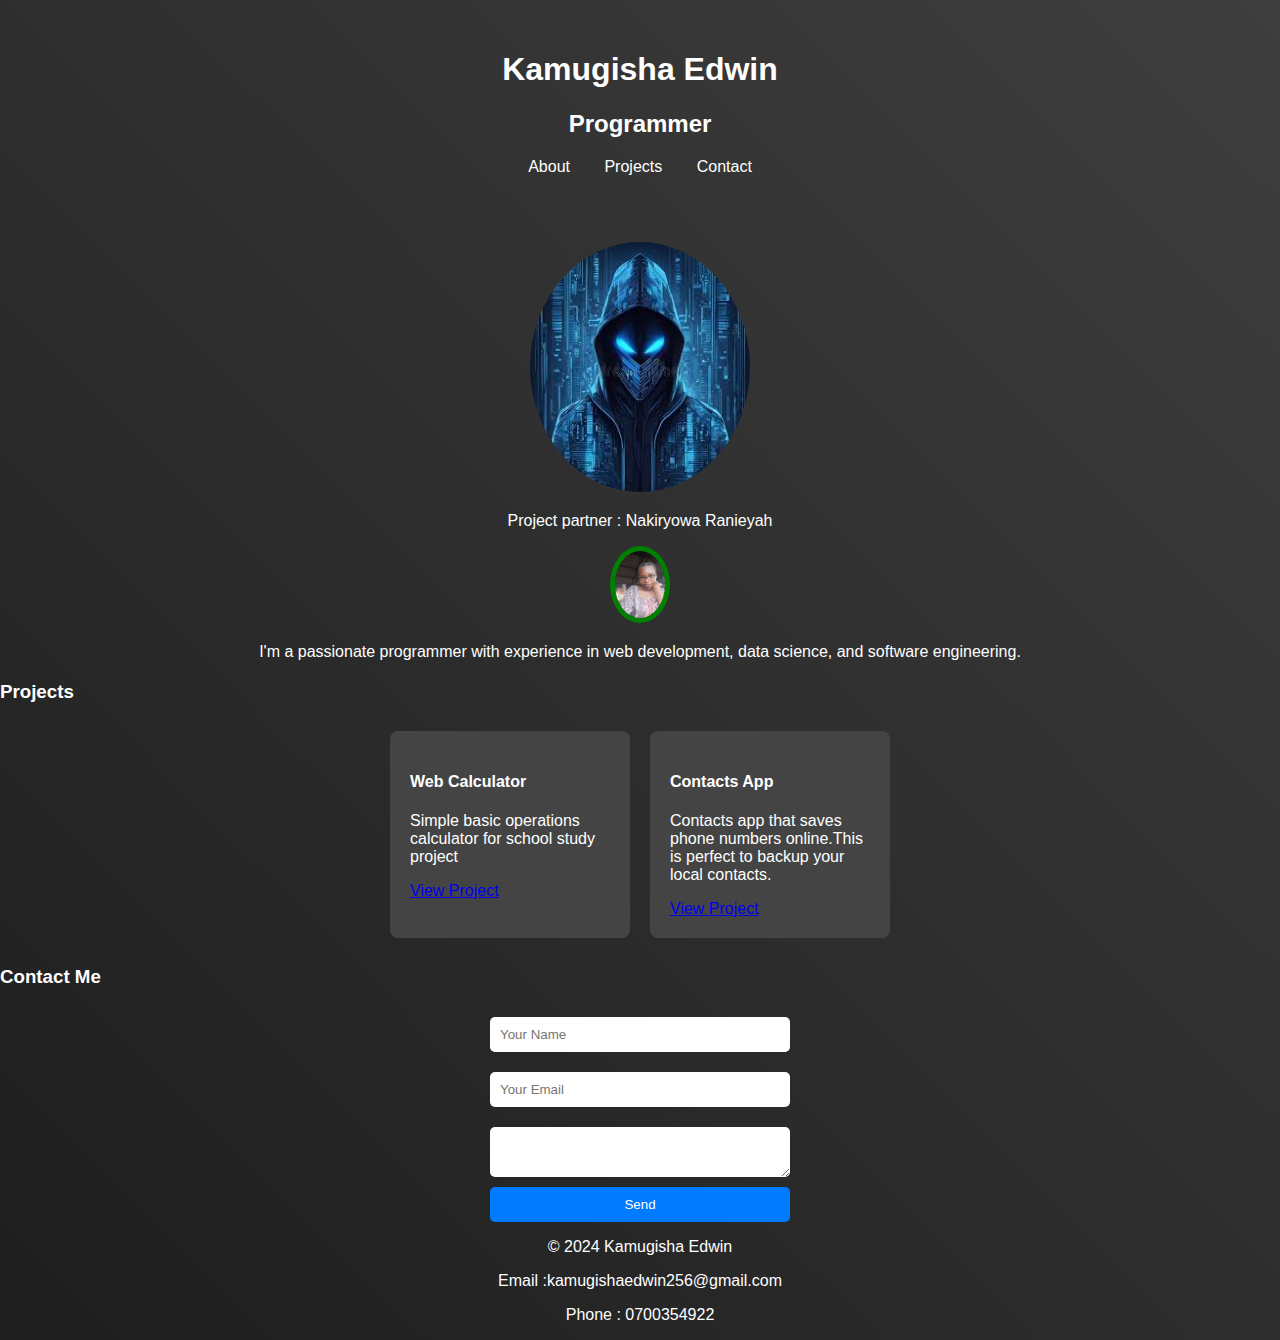
<file: index.html>
<!DOCTYPE html><html lang="en"><head> <meta charset="UTF-8"> <meta name="viewport" content="width=device-width, initial-scale=1.0"> <title>Kamugisha Edwin - Programmer</title> <link rel="stylesheet" href="website.css">
</head>
<body> 
    <header> <h1>Kamugisha Edwin</h1> <h2>Programmer</h2>
     <nav>
         <ul> <li><a href="#about">About</a></li> 
         <li><a href="#projects">Projects</a></li>
          <li><a href="#contact">Contact</a></li> 
          </ul> 
          </nav>
           </header>
           
<section id="about"> 
    <div class="profile"> 
        <img src="edwin.jpg" alt="Kamugisha edwin" /> <br>
       <p>
           Project partner : Nakiryowa Ranieyah
       </p> <img class="ass"src="assistant.jpg" alt="Assitant"/>
        <p>I'm a passionate programmer with experience in web development, data science, and software engineering.</p> 
        </div>
        
        </section>
<section id="projects"> 
    <h3>Projects</h3> 
    <div class="project-list">
         <div class="project-item">
        <h4>Web Calculator</h4>
        </h4>
        </h4>
 <p>Simple basic operations calculator for school study project</p>
  <a href="calculator.html"target="_blank">View Project</a> 
  </div>
   <div class="project-item"> 
       <h4>Contacts App</h4> 
       <p>Contacts app that saves phone numbers online.This is perfect to backup your local contacts.</p> 
       <a href="contacts.html"target="_blank">View Project</a>
        </div> <!-- Add more projects as needed --> </div> 
        </section>
<section id="contact"> 
    <h3>Contact Me</h3> 
    <form> 
        <input type="text" name="name" placeholder="Your Name" required> 
    <input type="email" name="email" placeholder="Your Email" required> 
    <textarea name="message" placeholder="Your Message" required>
        
    </textarea> 
    <button type="submit">Send</button> 
    </form> 
    
    </section>
<footer> 
    <center>
    <p>&copy; 2024 Kamugisha Edwin</p> 
    <p>Email :kamugishaedwin256@gmail.com </p>
    <p>Phone : 0700354922 </p>
    </center>
    </footer></body></html>
</file>
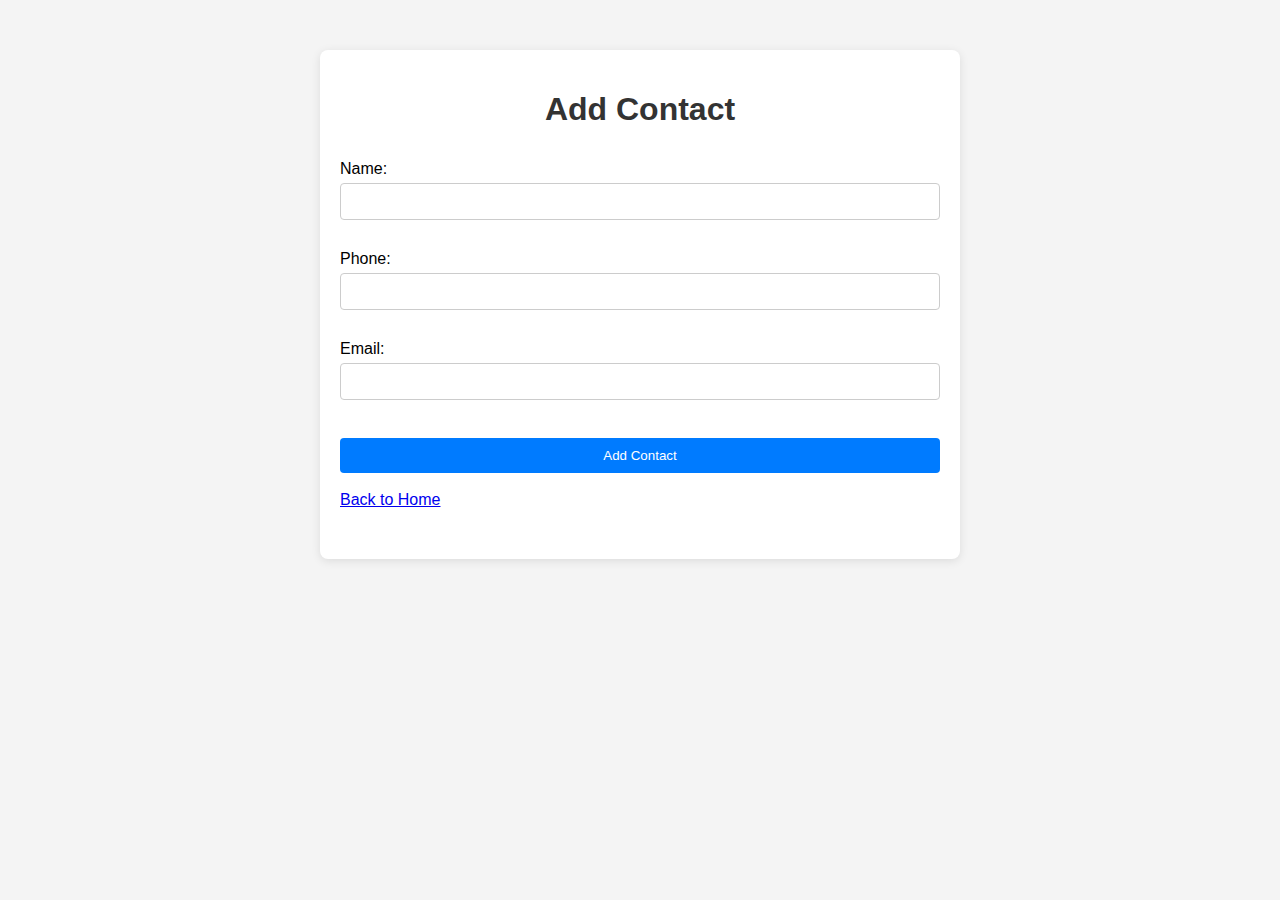
<file: add-contact.html>
<!DOCTYPE html>
<html lang="en">
<head>
    <meta charset="UTF-8">
   <meta name="viewport" content="width=device-width, initial-scale=1.0"> 
    <link rel="stylesheet" href="contacts.css">
    <title>Contacts App - Add Contact</title>
</head>
<body>
    <div class="container">
        <h1>Add Contact</h1>
        <form>
            <label for="name">Name:</label>
            <input class="name"type="text" id="name" required>
            
            <label for="phone">Phone:</label>
            <input class="phoneNo"type="tel" id="phone" required>
            
            <label for="email">Email:</label>
            <input class="email" type="email" id="email" required>
           <br>      
            <button class="save"onClick="make()"type="submit">Add Contact</button>
        </form><br>
        <a href="index.html">Back to Home</a>
    </div>
    
    
    
    <script type="text/javascript">
    alert( screen.availWidth)
var inputName=document.querySelector(".name");


var inputEmail=document.querySelector(".email");

var inputPhone=document.querySelector(".phoneNo");

var inputImage=document.querySelector("select");

var save=document.querySelector(".save")



class Contact {
  constructor(name ,email,phone){
  this.name=name;
  this.email=email;
  this.phone=phone;
  
      
  }
    
}

console.log("created blueprint for objects for contacts")
function createContacts(name,email,phone){
   alert(name) 
var contact = new Contact(name,email,phone);
/*console.log( contact.email)*/
alert(contact.name)

var newArray=[];

if(window.localStorage.getItem("allContacts")             )

{
/*Get array of contact names  */
var contactHeaders =JSON.parse( window.localStorage.getItem("allContacts") ); 

/*Append a new name to the array*/
contactHeaders.push(contact.name);
 
  /*Save new array of contacts*/ window.localStorage.setItem("allContacts",JSON.stringify(contactHeaders))
  
  alert("Contact saved successfully")
}

else{
  /*create new aray of contacts*/  
window.localStorage.setItem("allContacts",JSON.stringify(newArray))

var contactHeaders =JSON.parse( window.localStorage.getItem("allContacts") ); 
contactHeaders.push(contact.name);

window.localStorage.setItem("allContacts",JSON.stringify(contactHeaders))

alert("Contact saved successfully");
}

}

function make(){
    
    createContacts(inputName.value,inputEmail.value,inputPhone.value)
}

</script>



    
    
</body>
</html>
</file>
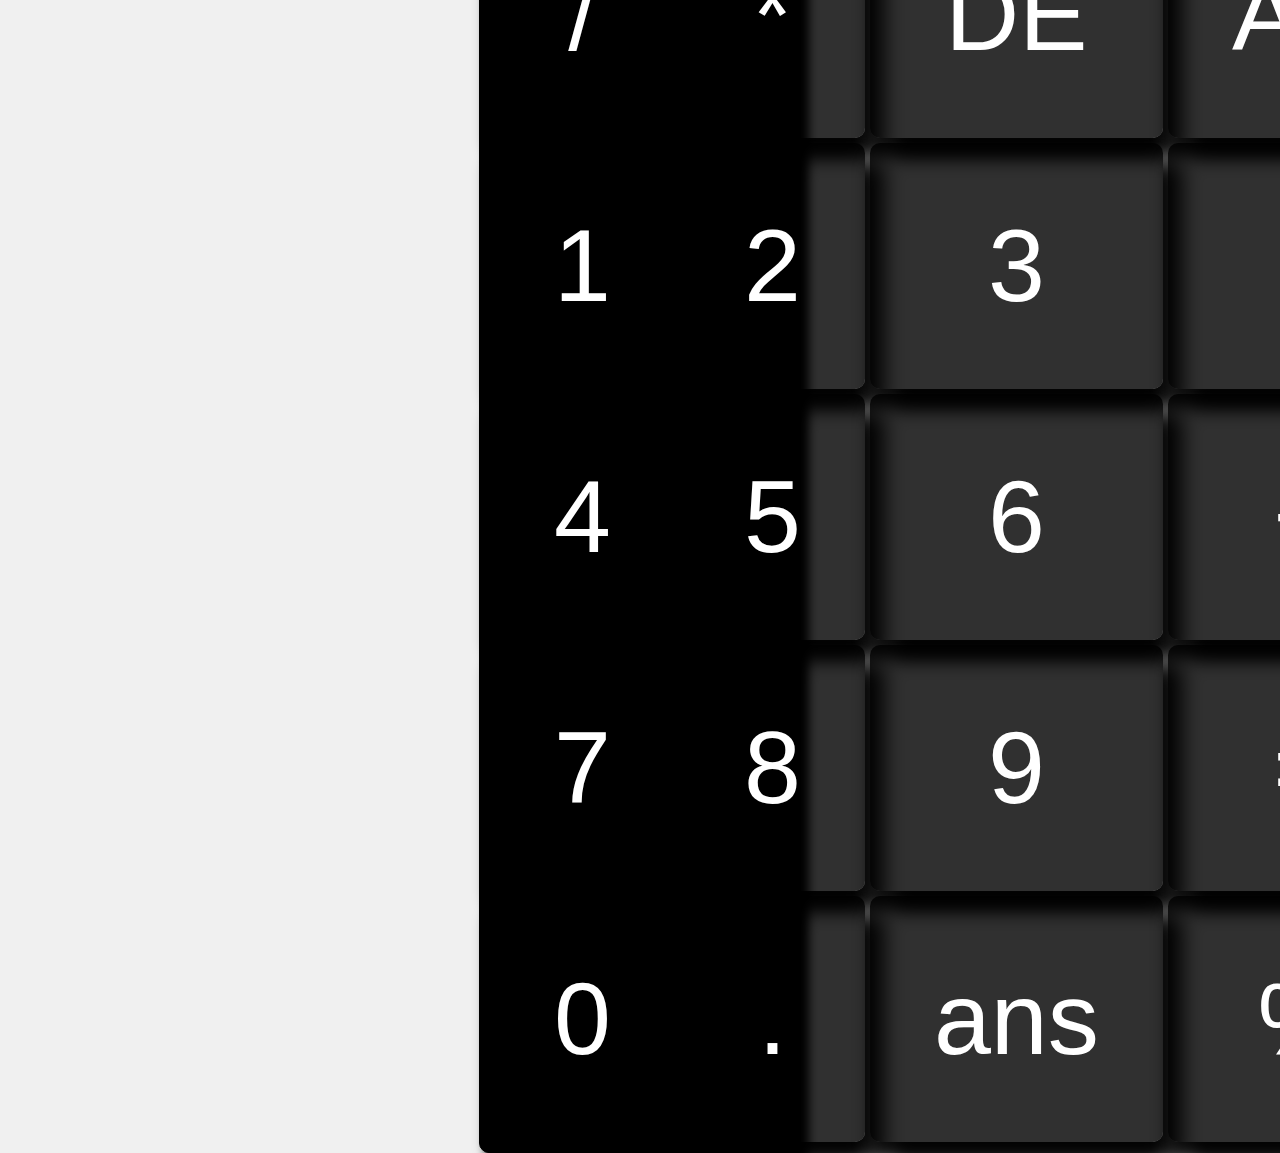
<file: calculator.html>
<html>
<head> <meta name="viewport" content="width=device-width, initial-scale=1"> <style>
     body{
background:transparent;
 background-color:#AAB5C4; 
 display:flex;
 }
 
 body {
  font-family: sans-serif;
  display: flex;
  justify-content: center;
  align-items: center;
  
  min-height: 100vh;
  background-color: #f0f0f0;
}





.content , .calculator{
  background-color:rgba(0,0,0,0.9);/* #fff;*/
  border-radius: 10px;
  box-shadow: 0 2px 5px rgba(0, 0, 0, 0.1);
  padding: 10px;
  width: 300px;
  max-width: 90%; /* Adjust max-width for responsiveness */
     border: 1px solid; 
     border-color: 1px solid gray; border-fit: fixed; 
  /*  background-color: rgba(0, 0, 0, 0.8); opacity: transparent;*/
     box-shadow: 8px 8px 10px; border-radius: 10px
}
 
 
  /*.content { 
  margin: auto;
   width: 70%;
    height: auto;
     border: 1px solid; 
     border-color: 1px solid gray; border-fit: fixed; 
     background-color: rgba(0, 0, 0, 0.8); opacity: transparent; 
     box-shadow: 8px 8px 10px; border-radius: 10px; 
     position: relative;
      padding: 8px; 
      text-align: center;
       overflow-x: initial;
        overflow-y: initial; 
        position: absolute;
         -webkit-transform: translate(25px);
          }    */     
         
        div.buttons input {
           color:white;
            box-shadow: 0px 16px 16px 0px rgba(0, 0, 0, 0.9), 20px 20px 20px 0 rgba(0, 0, 0, 0.9);
             font-size:8vw;
              border: none; 
              border-radius: 10px; 
              padding:5vw;
               text-decoration: none;
                
                /*background-color:rgba(0,0,0,0);*/
   background-color:rgba(0,0,0,0.8); /*#290091;*/ 
   text-align: center;
   position: relative;
 -webkit-transition-duration: 0.7s;  transition-duration: 0.4s;
  } 
 input {
  position:static;
  } 
          
div.buttons input:hover { } 
 #display {
 word-wrap: break-word; 
 word-break:
  break-all;
  height: 80px;
  font-size: 30px;
  margin:auto;
 outline:none; 
height: 100px;
border-radius: 10px; 
  background-color:rgba(0,0,0,0.9);
box-shadow: 0 8px 16px 0 rgba(0, 0, 0, 1), 0 6px 20px 0 rgba(0, 0, 0, 1); 
    color: blue; 
    border: none;
 
   width:80vw; 
    }
                            a{ 
                            text-decoration:none;
                             background-color:green; 
  padding:5px 16px;
        border-radius:5px; }
         a:hover{
          color:red;} 
          
          
          .buttons{
              display: grid;
  grid-template-columns: repeat(4, 1fr);
  grid-gap: 5px;          }
  .content{
      background-color:black;/*rgba(0,0,0,0.9);*/
  }
          </style> 
          </head>
<body>
    
<div class='content'>
<input type="" id="display" value=''readonly="readonly"> <br> <br> 
<div class="buttons"> 
    
    
    <input type="button" value="/" onclick="display.value+='/'">
    
     <input type="button" value="*" onclick="display.value+='*'"> 
    
    <input type="button" value="DE" onclick="display.value=display.value.slice(0,-1)"> 
    
    <input  type="button" value="AC" onclick="display.value=display.value.slice(-1,-1)"> 
    
    <input type="button" value="1" onclick="display.value+='1'">
    
     <input type="button" value="2" onclick="display.value+='2'">
    
     <input type="button" value="3" onclick="display.value+='3'"> 
    
    <input type="button" class="oper" value="-" onclick="display.value+='-'">

<input type="button" value="4" onclick="display.value+='4'"> 

<input type="button" value="5" onclick="display.value+='5'">

 <input type="button" value="6" onclick="display.value+='6'">

<input type="button" class="oper" value="+" onclick="display.value+='+'">


<input type="button" value="7" onclick="display.value+='7'"> 

<input type="button" value="8" onclick="display.value+='8'">

 <input type="button" value="9" onclick="display.value+='9'"> 

    
    <input  type="button" class="equals" value="=" onclick="display.value=eval(display.value)">  
    
    
    <input type="button" value="0" onclick="display.value+='0'"> 
    
    <input type="button" value="." 
    onclick="display.value+='.'"> 
    
<input type="button"class="ans" name="0"value="ans" 
    onclick="display.value=this.name">                 
    
    <input type="button" value="%" onclick="display.value=display.value/100"> 

 

</div>



<script>
   var display=document.querySelector("#display")
   var equal =document.querySelector(".equals") ;
   var ans = document.querySelector(".ans")
  
   equal.addEventListener("click",()=>
     {  ans.name= display.value
      
  })
 
      
  
  
</script> </body>
</html>
</file>
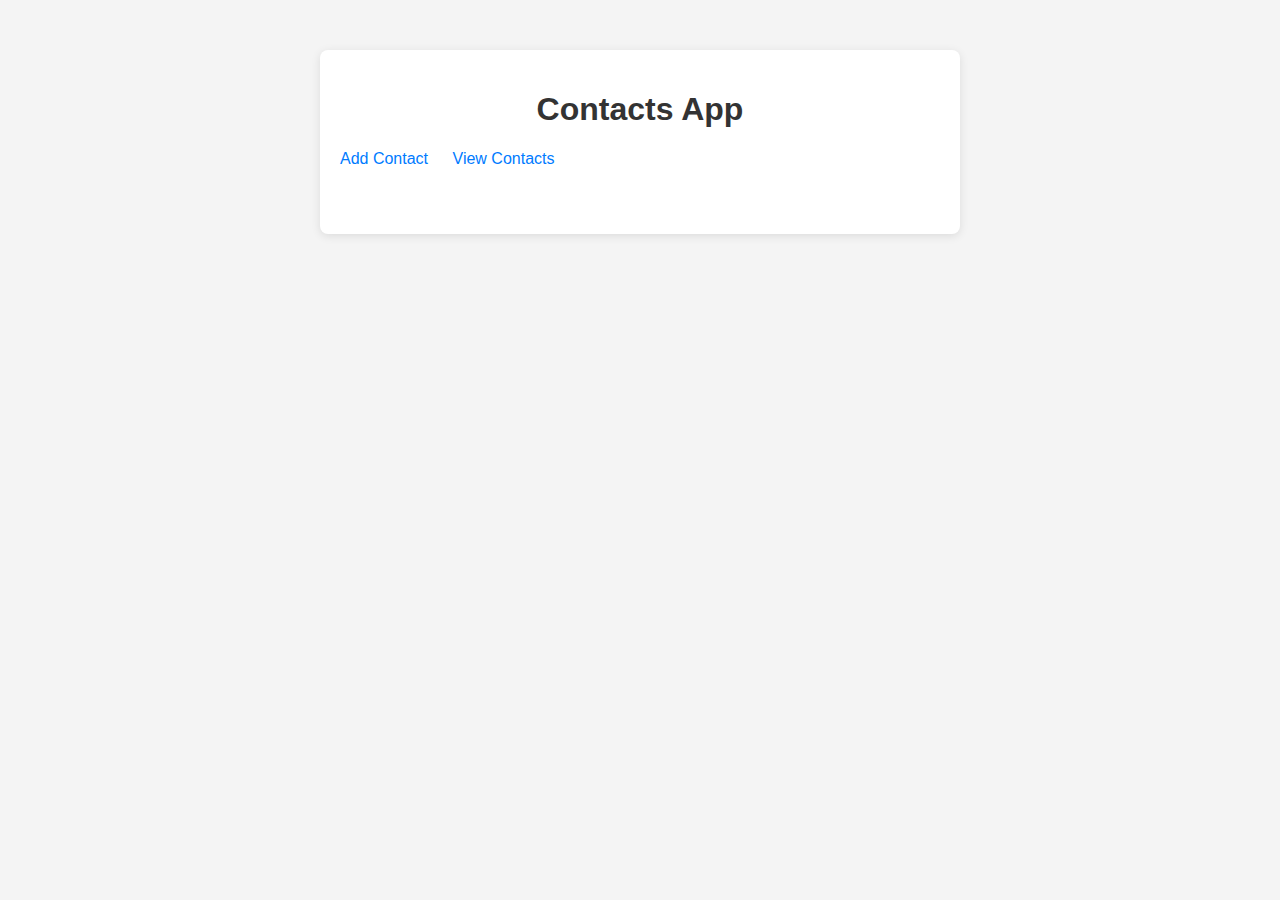
<file: contacts.html>
<!DOCTYPE html>
<html lang="en">
<head>
    <meta charset="UTF-8">
    <meta name="viewport" content="width=device-width, initial-scale=1.0">
    <link rel="stylesheet" href="contacts.css">
    <title>Contacts App - Home</title>
</head>
<body>
    <div class="container">
        <h1>Contacts App</h1>
        <nav>
            <ul>
                <li><a href="add-contact.html">Add Contact</a></li>
                <li><a href="view-contacts.html">View Contacts</a></li>
            </ul>
        </nav>
    </div>
</body>
</html>
</file>
<file: website.css>
body {
    font-family: Arial, sans-serif;
    margin: 0;
    padding: 0;
    color: #fff;
    background: linear-gradient(45deg, #1e1e1e, #3e3e3e);
    animation: backgroundAnimation 10s infinite alternate;
}

@keyframes backgroundAnimation {
    0% { background-color: #1e1e1e; }
    50% { background-color: #2e2e2e; }
    100% { background-color: #1e1e1e; }
}

header {
    text-align: center;
    padding: 30px 0;
}

nav ul {
    list-style: none;
    padding: 0;
}

nav ul li {
    display: inline;
    margin: 0 15px;
}

nav a {
    color: #fff;
    text-decoration: none;
}

.profile {
    text-align: center;
    margin: 20px;
}

.profile img {
    width: 220px;
    height:250px;
    border-radius: 50%;
}

.project-list {
    display: flex;
    flex-wrap: wrap;
    justify-content: center;
}

.project-item {
    background: #444;
    margin: 10px;
    padding: 20px;
    border-radius: 8px;
    width: 200px;
}

form {
    display: flex;
    flex-direction: column;
    max-width: 300px;
    margin: 0 auto;
}

form input, form textarea {
    margin: 10px 0;
    padding: 10px;
    border: none;
    border-radius: 5px;
}

button {
    padding: 10px;
    background: #007bff;
    border: none;
    border-radius: 5px;
    color: white;
    cursor: pointer;
}
.profile .ass{
    
    width:50px;
    height:auto;
    border-radius:50%;
    border:5px solid green;
}
</file>
<file: contacts.css>
body {
    font-family: Arial, sans-serif;
    background-color: #f4f4f4;
    margin: 0;
    padding: 0;
}

.container {
    max-width: 600px;
    margin: 50px auto;
    padding: 20px ;
    padding-bottom:50px;
    background: #fff;
    border-radius: 8px;
    box-shadow: 0 2px 10px rgba(0, 0, 0, 0.1);
}

h1 {
    text-align: center;
    color: #333;
}

nav ul {
    list-style: none;
    padding: 0;
}

nav ul li {
    display: inline;
    margin-right: 20px;
}

nav ul li a {
    text-decoration: none;
    color: #007BFF;
}

form {
    display: flex;
    flex-direction: column;
}

label {
    margin: 10px 0 5px;
}

input {
    padding: 10px;
    margin-bottom: 20px;
    border: 1px solid #ccc;
    border-radius: 4px;
}

button {
    padding: 10px;
    background-color: #007BFF;
    color: white;
    border: none;
    border-radius: 4px;
    cursor: pointer;
}

button:hover {
    background-color: #0056b3;
}

#contact-list {
    list-style: none;
    padding: 0;
}

#contact-list li {
    padding: 10px;
    border-bottom: 1px solid #ccc;
}

    .image-container {
      width: 50px;
      height: 50px;
      border: 1px solid #ccc;
      border-radius: 50%;
      overflow: hidden;
      margin-bottom: 1px;
      display:inline;
    }

    .image-container img {
      width: 100%;
      height: 100%;
      object-fit: cover;
    }
</file>
